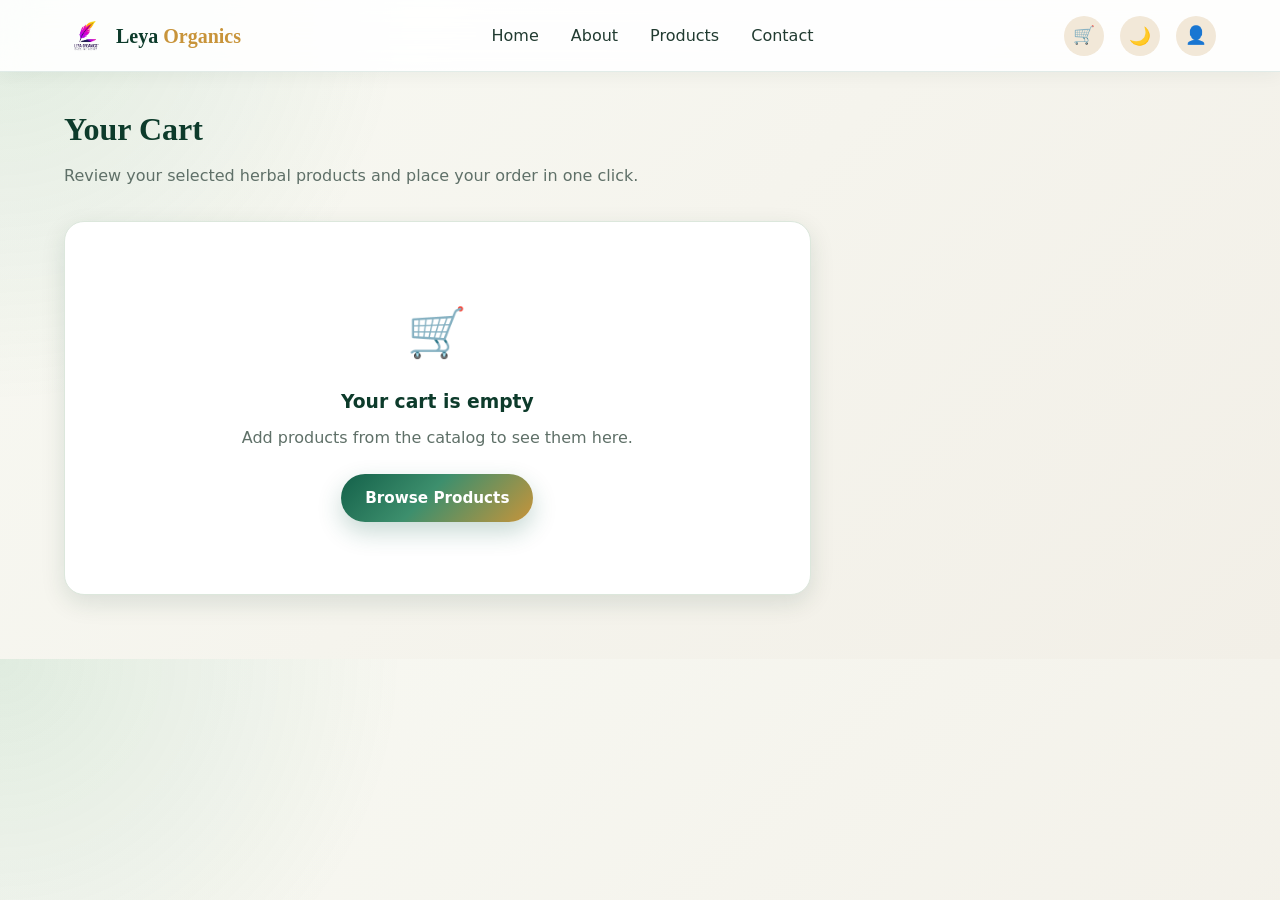
<file: cart.html>
<!doctype html>
<html lang="en">
  <head>
    <meta charset="UTF-8" />
    <meta name="viewport" content="width=device-width, initial-scale=1.0" />
    <meta
      name="description"
      content="Review your selected herbal products and place your order through WhatsApp."
    />
    <title>Cart | Sri Herbal Care</title>
    <link
      rel="icon"
      href="./assets/logo-1-removebg-preview.png"
      type="image/svg+xml"
    />
    <link rel="stylesheet" href="css/style.css" />
    <link rel="stylesheet" href="css/responsive.css" />
  </head>
  <body>
    <div id="loading-screen" class="loading-screen">
      <img
        src="./assets/logo-1-removebg-preview.png"
        alt="Leya Organics"
        class="loading-logo"
      />
      <div class="loading-spinner"></div>
      <p class="loading-text">Leya Organics</p>
    </div>

    <nav class="navbar" role="navigation" aria-label="Main navigation">
      <div class="container">
        <a href="index.html" class="navbar-brand">
          <img
            src="./assets/logo-1-removebg-preview.png"
            alt="Leya Organics Logo"
            class="navbar-logo"
          />
          <span class="navbar-brand-text">Leya <span>Organics</span></span>
        </a>
        <ul class="nav-menu">
          <li><a href="index.html" class="nav-link">Home</a></li>
          <li><a href="about.html" class="nav-link">About</a></li>
          <li><a href="products.html" class="nav-link">Products</a></li>
          <li><a href="contact.html" class="nav-link">Contact</a></li>
        </ul>
        <div class="nav-actions">
          <button
            id="dark-mode-toggle"
            class="nav-icon-btn"
            aria-label="Toggle dark mode"
          >
            🌙
          </button>
          <a href="login.html" class="nav-icon-btn" aria-label="Admin Login"
            >👤</a
          >
          <button class="hamburger" aria-label="Toggle menu">
            <span></span><span></span><span></span>
          </button>
        </div>
      </div>
    </nav>

    <main class="section cart-page">
      <div class="container">
        <div class="cart-page-header">
          <h1>Your Cart</h1>
          <p>
            Review your selected herbal products and place your order in one
            click.
          </p>
        </div>
        <div class="cart-layout">
          <div id="cart-items" class="cart-items-panel"></div>
          <div id="cart-summary"></div>
        </div>
      </div>
    </main>

    <script src="js/app.js"></script>
  </body>
</html>
</file>
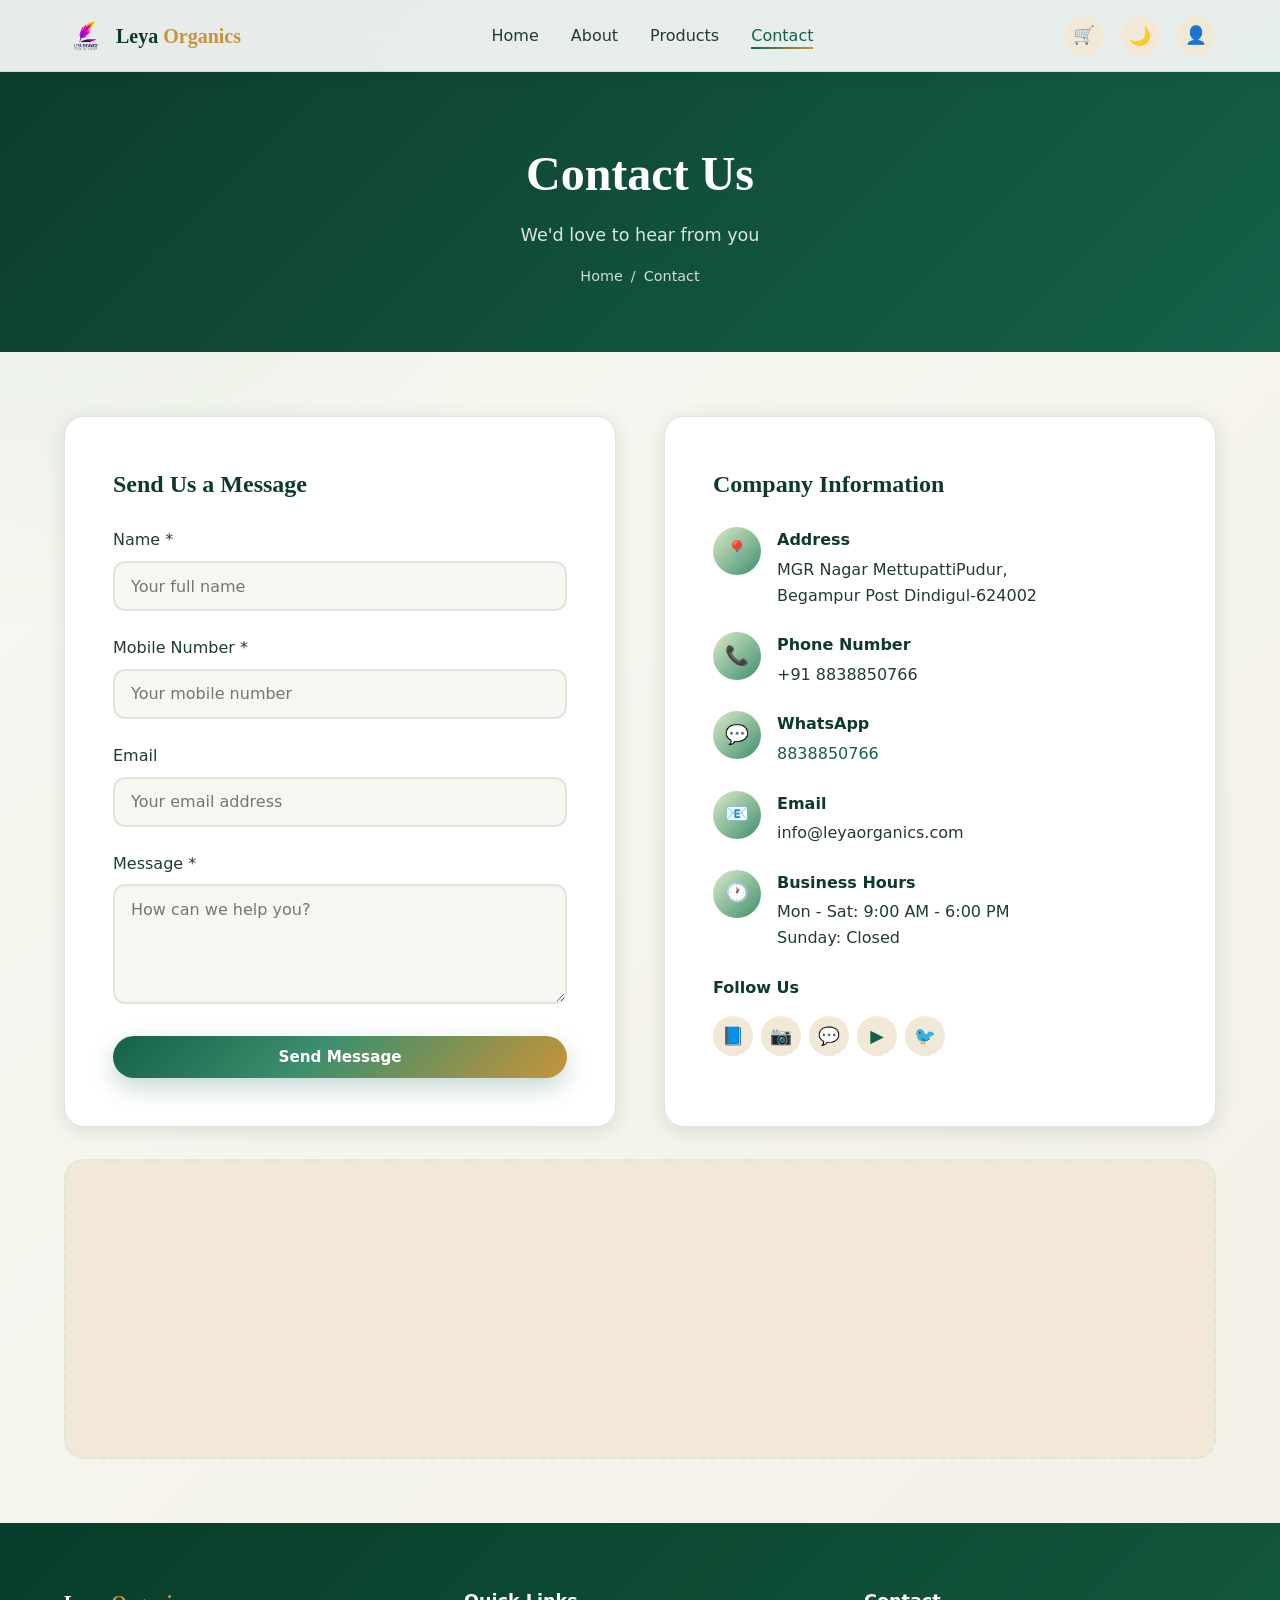
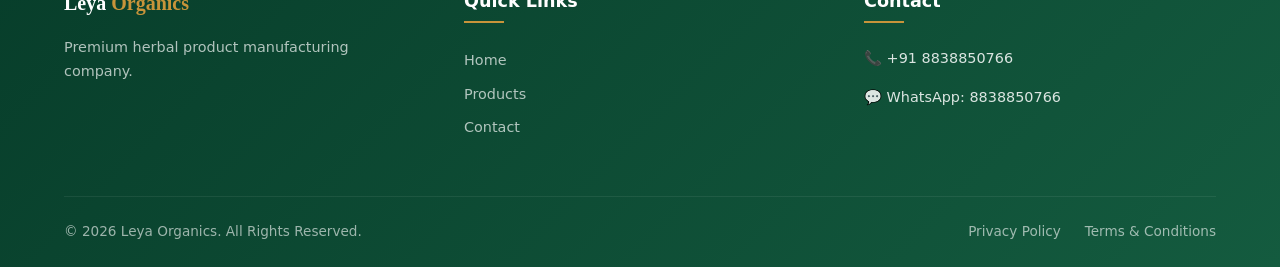
<file: contact.html>
<!doctype html>
<html lang="en">
  <head>
    <meta charset="UTF-8" />
    <meta name="viewport" content="width=device-width, initial-scale=1.0" />
    <meta
      name="description"
      content="Contact Sri Herbal Care - Get in touch for orders, enquiries, and support. WhatsApp: 8838850766"
    />
    <title>Contact Us | Sri Herbal Care</title>
    <link
      rel="icon"
      href="./assets/logo-1-removebg-preview.png"
      type="image/svg+xml"
    />
    <link rel="stylesheet" href="css/style.css" />
    <link rel="stylesheet" href="css/responsive.css" />
  </head>
  <body>
    <div id="loading-screen" class="loading-screen">
      <img
        src="./assets/logo-1-removebg-preview.png"
        alt="Leya Organics"
        class="loading-logo"
      />
      <div class="loading-spinner"></div>
      <p class="loading-text">Leya Organics</p>
    </div>

    <nav class="navbar" role="navigation" aria-label="Main navigation">
      <div class="container">
        <a href="index.html" class="navbar-brand">
          <img
            src="./assets/logo-1-removebg-preview.png"
            alt="Leya Organics Logo"
            class="navbar-logo"
          />
          <span class="navbar-brand-text">Leya <span>Organics</span></span>
        </a>
        <ul class="nav-menu">
          <li><a href="index.html" class="nav-link">Home</a></li>
          <li><a href="about.html" class="nav-link">About</a></li>
          <li><a href="products.html" class="nav-link">Products</a></li>
          <li><a href="contact.html" class="nav-link active">Contact</a></li>
        </ul>
        <div class="nav-actions">
          <button
            id="dark-mode-toggle"
            class="nav-icon-btn"
            aria-label="Toggle dark mode"
          >
            🌙
          </button>
          <a href="login.html" class="nav-icon-btn" aria-label="Admin Login"
            >👤</a
          >
          <button class="hamburger" aria-label="Toggle menu">
            <span></span><span></span><span></span>
          </button>
        </div>
      </div>
    </nav>

    <header class="page-header">
      <div class="container">
        <h1>Contact Us</h1>
        <p>We'd love to hear from you</p>
        <nav class="breadcrumb" aria-label="Breadcrumb">
          <a href="index.html">Home</a> / <span>Contact</span>
        </nav>
      </div>
    </header>

    <section class="section">
      <div class="container">
        <div class="contact-grid">
          <!-- Contact Form -->
          <div class="contact-form-card animate-on-scroll">
            <h2
              style="
                font-family: var(--font-heading);
                color: var(--color-primary-dark);
                margin-bottom: 1.5rem;
              "
            >
              Send Us a Message
            </h2>
            <form id="contact-form">
              <div class="form-group">
                <label for="contact-name">Name *</label>
                <input
                  type="text"
                  id="contact-name"
                  name="name"
                  placeholder="Your full name"
                  required
                />
              </div>
              <div class="form-group">
                <label for="contact-mobile">Mobile Number *</label>
                <input
                  type="tel"
                  id="contact-mobile"
                  name="mobile"
                  placeholder="Your mobile number"
                  required
                />
              </div>
              <div class="form-group">
                <label for="contact-email">Email</label>
                <input
                  type="email"
                  id="contact-email"
                  name="email"
                  placeholder="Your email address"
                />
              </div>
              <div class="form-group">
                <label for="contact-message">Message *</label>
                <textarea
                  id="contact-message"
                  name="message"
                  placeholder="How can we help you?"
                  required
                ></textarea>
              </div>
              <button type="submit" class="btn btn-primary" style="width: 100%">
                Send Message
              </button>
            </form>
          </div>

          <!-- Company Information -->
          <div class="contact-info-card animate-on-scroll">
            <h2
              style="
                font-family: var(--font-heading);
                color: var(--color-primary-dark);
                margin-bottom: 1.5rem;
              "
            >
              Company Information
            </h2>

            <div class="contact-info-item">
              <div class="contact-info-icon">📍</div>
              <div class="contact-info-text">
                <h4>Address</h4>
                <p>
                  MGR Nagar MettupattiPudur,<br />Begampur Post Dindigul-624002
                </p>
              </div>
            </div>

            <div class="contact-info-item">
              <div class="contact-info-icon">📞</div>
              <div class="contact-info-text">
                <h4>Phone Number</h4>
                <p>+91 8838850766</p>
              </div>
            </div>

            <div class="contact-info-item">
              <div class="contact-info-icon">💬</div>
              <div class="contact-info-text">
                <h4>WhatsApp</h4>
                <p>
                  <a
                    href="https://wa.me/918838850766"
                    target="_blank"
                    style="color: var(--color-primary)"
                    >8838850766</a
                  >
                </p>
              </div>
            </div>

            <div class="contact-info-item">
              <div class="contact-info-icon">📧</div>
              <div class="contact-info-text">
                <h4>Email</h4>
                <p>info@leyaorganics.com</p>
              </div>
            </div>

            <div class="contact-info-item">
              <div class="contact-info-icon">🕐</div>
              <div class="contact-info-text">
                <h4>Business Hours</h4>
                <p>Mon - Sat: 9:00 AM - 6:00 PM<br />Sunday: Closed</p>
              </div>
            </div>

            <!-- Social Media -->
            <div style="margin-top: 1.5rem">
              <h4
                style="color: var(--color-primary-dark); margin-bottom: 0.75rem"
              >
                Follow Us
              </h4>
              <div class="footer-social">
                <a
                  href="#"
                  class="social-icon"
                  style="
                    background: var(--color-cream);
                    color: var(--color-primary);
                  "
                  aria-label="Facebook"
                  >📘</a
                >
                <a
                  href="#"
                  class="social-icon"
                  style="
                    background: var(--color-cream);
                    color: var(--color-primary);
                  "
                  aria-label="Instagram"
                  >📷</a
                >
                <a
                  href="https://wa.me/918838850766"
                  class="social-icon"
                  style="
                    background: var(--color-cream);
                    color: var(--color-primary);
                  "
                  aria-label="WhatsApp"
                  target="_blank"
                  >💬</a
                >
                <a
                  href="#"
                  class="social-icon"
                  style="
                    background: var(--color-cream);
                    color: var(--color-primary);
                  "
                  aria-label="YouTube"
                  >▶️</a
                >
                <a
                  href="#"
                  class="social-icon"
                  style="
                    background: var(--color-cream);
                    color: var(--color-primary);
                  "
                  aria-label="Twitter"
                  >🐦</a
                >
              </div>
            </div>
          </div>
        </div>

        <!-- Google Map Placeholder -->
        <div class="map-placeholder animate-on-scroll" style="margin-top: 2rem">
          <iframe
            src="https://maps.google.com/maps?q=Hyderabad%20India&t=&z=13&ie=UTF8&iwloc=&output=embed"
            title="Sri Herbal Care Location"
            loading="lazy"
            allowfullscreen
          >
          </iframe>
        </div>
      </div>
    </section>

    <footer class="footer">
      <div class="container">
        <div class="footer-grid">
          <div class="footer-brand">
            <div class="navbar-brand-text">Leya <span>Organics</span></div>
            <p class="footer-desc">
              Premium herbal product manufacturing company.
            </p>
          </div>
          <div>
            <h4>Quick Links</h4>
            <ul class="footer-links">
              <li><a href="index.html">Home</a></li>
              <li><a href="products.html">Products</a></li>
              <li><a href="contact.html">Contact</a></li>
            </ul>
          </div>
          <div>
            <h4>Contact</h4>
            <ul class="footer-contact">
              <li>📞 +91 8838850766</li>
              <li>💬 WhatsApp: 8838850766</li>
            </ul>
          </div>
        </div>
        <div class="footer-bottom">
          <p>&copy; 2026 Leya Organics. All Rights Reserved.</p>
          <div class="footer-legal">
            <a href="#" data-legal="privacy">Privacy Policy</a>
            <a href="#" data-legal="terms">Terms & Conditions</a>
          </div>
        </div>
      </div>
    </footer>

    <button id="back-to-top" class="back-to-top" aria-label="Back to top">
      ↑
    </button>
    <script src="js/app.js"></script>
  </body>
</html>
</file>
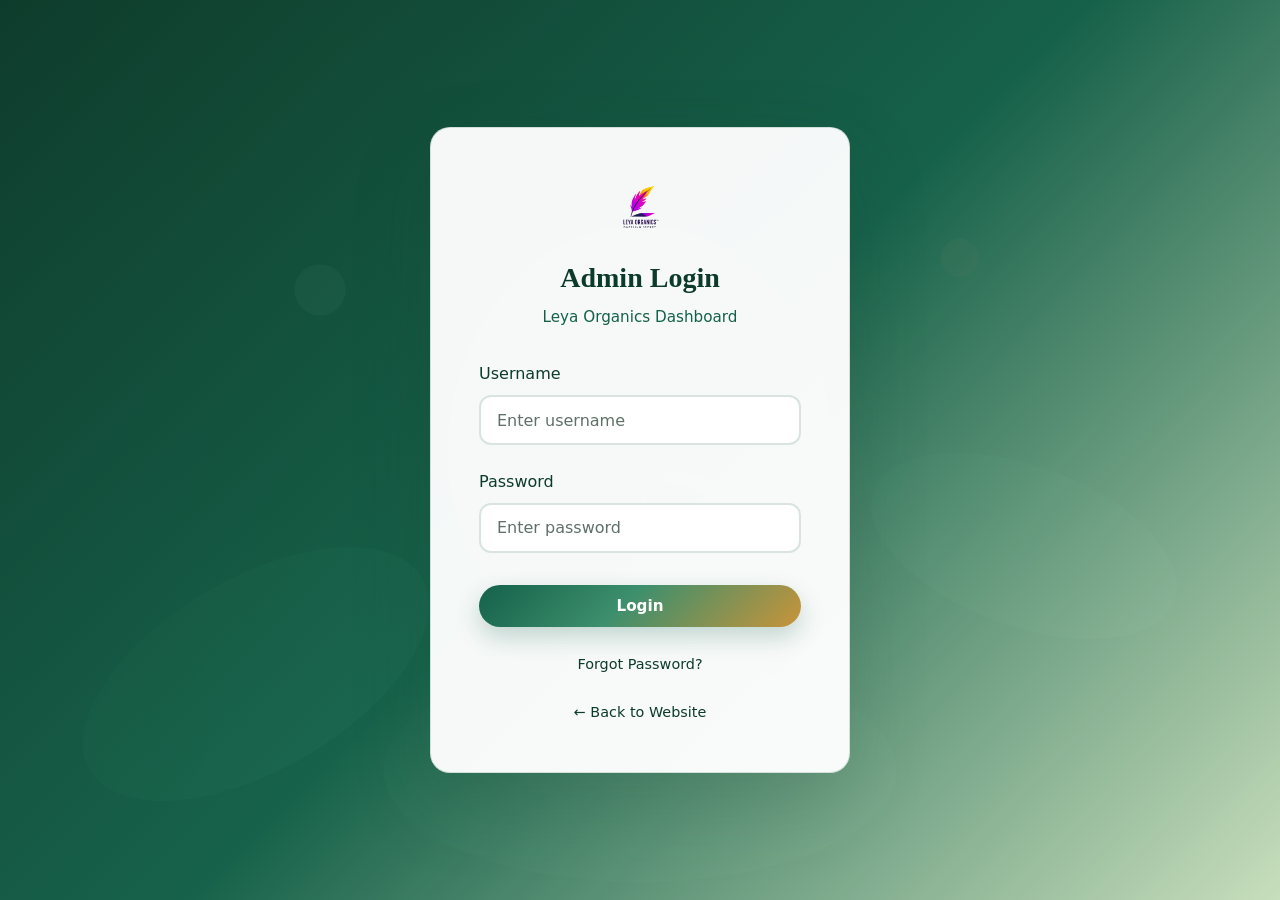
<file: dashboard.html>
<!doctype html>
<html lang="en">
  <head>
    <meta charset="UTF-8" />
    <meta name="viewport" content="width=device-width, initial-scale=1.0" />
    <meta
      name="description"
      content="Leya Organics Admin Dashboard - Manage products, orders, and enquiries"
    />
    <title>Admin Dashboard | Leya Organics</title>
    <link
      rel="icon"
      href="./assets/logo-1-removebg-preview.png"
      type="image/svg+xml"
    />
    <link rel="stylesheet" href="css/style.css" />
    <link rel="stylesheet" href="css/responsive.css" />
  </head>
  <body>
    <div class="dashboard-layout">
      <!-- Sidebar -->
      <aside class="dashboard-sidebar">
        <div class="sidebar-header">
          <img src="./assets/logo-1-removebg-preview.png" alt="Logo" />
          <h3>Leya Organics</h3>
          <p>Admin Panel</p>
        </div>
        <nav class="sidebar-menu">
          <button class="sidebar-link active" data-panel="dashboard">
            <span>📊</span> Dashboard
          </button>
          <button class="sidebar-link" data-panel="products">
            <span>📦</span> Products
          </button>
          <button class="sidebar-link" data-panel="orders">
            <span>🛒</span> Orders
          </button>
          <button class="sidebar-link" data-panel="enquiries">
            <span>📧</span> Enquiries
          </button>
          <button class="sidebar-link logout" id="logout-btn">
            <span>🚪</span> Logout
          </button>
        </nav>
      </aside>

      <!-- Main Content -->
      <main class="dashboard-main">
        <header class="dashboard-header">
          <div style="display: flex; align-items: center; gap: 1rem">
            <button
              id="sidebar-toggle"
              class="sidebar-toggle"
              aria-label="Toggle sidebar"
            >
              ☰
            </button>
            <h2 id="dashboard-title">Dashboard Overview</h2>
          </div>
          <div class="nav-actions">
            <button
              id="dark-mode-toggle"
              class="nav-icon-btn"
              aria-label="Toggle dark mode"
            >
              🌙
            </button>
            <a href="index.html" class="btn btn-secondary btn-sm"
              >View Website</a
            >
          </div>
        </header>

        <div class="dashboard-content">
          <!-- Dashboard Panel -->
          <div id="panel-dashboard" class="dashboard-panel active">
            <div class="dashboard-stats">
              <div class="stat-box">
                <div class="stat-box-icon products">📦</div>
                <div class="stat-box-info">
                  <h3 id="stat-products">0</h3>
                  <p>Total Products</p>
                </div>
              </div>
              <div class="stat-box">
                <div class="stat-box-icon orders">🛒</div>
                <div class="stat-box-info">
                  <h3 id="stat-orders">0</h3>
                  <p>Total Orders</p>
                </div>
              </div>
              <div class="stat-box">
                <div class="stat-box-icon enquiries">📧</div>
                <div class="stat-box-info">
                  <h3 id="stat-enquiries">0</h3>
                  <p>Enquiries</p>
                </div>
              </div>
            </div>

            <div class="data-table-wrapper">
              <div class="data-table-header">
                <h3>Recent Activity</h3>
              </div>
              <div id="recent-activity" style="padding: 1rem 1.5rem">
                <p class="text-center" style="color: var(--text-secondary)">
                  Loading...
                </p>
              </div>
            </div>
          </div>

          <!-- Products Panel -->
          <div id="panel-products" class="dashboard-panel">
            <div class="data-table-wrapper">
              <div class="data-table-header">
                <h3>All Products</h3>
                <button id="add-product-btn" class="btn btn-primary btn-sm">
                  + Add Product
                </button>
              </div>
              <div style="overflow-x: auto">
                <table class="data-table">
                  <thead>
                    <tr>
                      <th>Image</th>
                      <th>Name</th>
                      <th>Category</th>
                      <th>Price</th>
                      <th>Featured</th>
                      <th>Actions</th>
                    </tr>
                  </thead>
                  <tbody id="products-table-body">
                    <tr>
                      <td colspan="6" class="text-center">Loading...</td>
                    </tr>
                  </tbody>
                </table>
              </div>
            </div>

            <!-- Product Form (hidden by default) -->
            <div
              id="product-form-card"
              class="product-form-card"
              style="display: none; margin-top: 1.5rem"
            >
              <h3
                id="form-title"
                style="color: var(--color-primary-dark); margin-bottom: 1.5rem"
              >
                Add New Product
              </h3>
              <form id="product-form">
                <div class="product-form-grid">
                  <div>
                    <div class="form-group">
                      <label for="product-name">Product Name *</label>
                      <input
                        type="text"
                        id="product-name"
                        required
                        placeholder="Enter product name"
                      />
                    </div>
                    <div class="form-group">
                      <label for="product-category">Category *</label>
                      <input
                        type="text"
                        id="product-category"
                        required
                        placeholder="e.g. Capsules, Powders"
                        list="category-suggestions"
                      />
                      <datalist id="category-suggestions">
                        <option value="Capsules"></option>
                        <option value="Powders"></option>
                        <option value="Skincare"></option>
                        <option value="Juices"></option>
                        <option value="Syrups"></option>
                        <option value="Oils"></option>
                        <option value="Teas"></option>
                      </datalist>
                    </div>
                    <div class="form-group">
                      <label for="product-price">Price (₹) *</label>
                      <input
                        type="number"
                        id="product-price"
                        required
                        min="1"
                        step="1"
                        placeholder="Enter price"
                      />
                    </div>
                    <div class="form-group">
                      <label>
                        <input
                          type="checkbox"
                          id="product-featured"
                          style="width: auto; margin-right: 0.5rem"
                        />
                        Show in Featured Products (Home Page)
                      </label>
                    </div>
                  </div>
                  <div>
                    <div class="form-group">
                      <label>Product Image</label>
                      <input
                        type="file"
                        id="product-image-input"
                        accept="image/*"
                        style="display: none"
                      />
                      <div id="image-preview" class="image-preview">
                        <div class="image-preview-placeholder">
                          📷 Click to upload image
                        </div>
                      </div>
                    </div>
                  </div>
                </div>
                <div class="form-group">
                  <label for="product-description">Description</label>
                  <textarea
                    id="product-description"
                    placeholder="Product description"
                  ></textarea>
                </div>
                <div class="form-group">
                  <label for="product-benefits">Benefits</label>
                  <textarea
                    id="product-benefits"
                    placeholder="Product benefits"
                  ></textarea>
                </div>
                <div class="form-group">
                  <label for="product-usage">Usage Instructions</label>
                  <textarea
                    id="product-usage"
                    placeholder="How to use this product"
                  ></textarea>
                </div>
                <div style="display: flex; gap: 1rem; flex-wrap: wrap">
                  <button type="submit" class="btn btn-primary">
                    Save Product
                  </button>
                  <button
                    type="button"
                    id="cancel-form-btn"
                    class="btn btn-secondary"
                  >
                    Cancel
                  </button>
                </div>
              </form>
            </div>
          </div>

          <!-- Orders Panel -->
          <div id="panel-orders" class="dashboard-panel">
            <div class="data-table-wrapper">
              <div class="data-table-header">
                <h3>Customer Orders</h3>
              </div>
              <div style="overflow-x: auto">
                <table class="data-table">
                  <thead>
                    <tr>
                      <th>Order ID</th>
                      <th>Product</th>
                      <th>Price</th>
                      <th>Status</th>
                      <th>Date</th>
                    </tr>
                  </thead>
                  <tbody id="orders-table-body">
                    <tr>
                      <td colspan="5" class="text-center">Loading...</td>
                    </tr>
                  </tbody>
                </table>
              </div>
            </div>
          </div>

          <!-- Enquiries Panel -->
          <div id="panel-enquiries" class="dashboard-panel">
            <div class="data-table-wrapper">
              <div class="data-table-header">
                <h3>Customer Enquiries</h3>
              </div>
              <div style="overflow-x: auto">
                <table class="data-table">
                  <thead>
                    <tr>
                      <th>Name</th>
                      <th>Mobile</th>
                      <th>Email</th>
                      <th>Message</th>
                      <th>Date</th>
                    </tr>
                  </thead>
                  <tbody id="enquiries-table-body">
                    <tr>
                      <td colspan="5" class="text-center">Loading...</td>
                    </tr>
                  </tbody>
                </table>
              </div>
            </div>
          </div>
        </div>
      </main>
    </div>

    <script src="js/app.js"></script>
    <script src="js/dashboard.js"></script>
  </body>
</html>
</file>
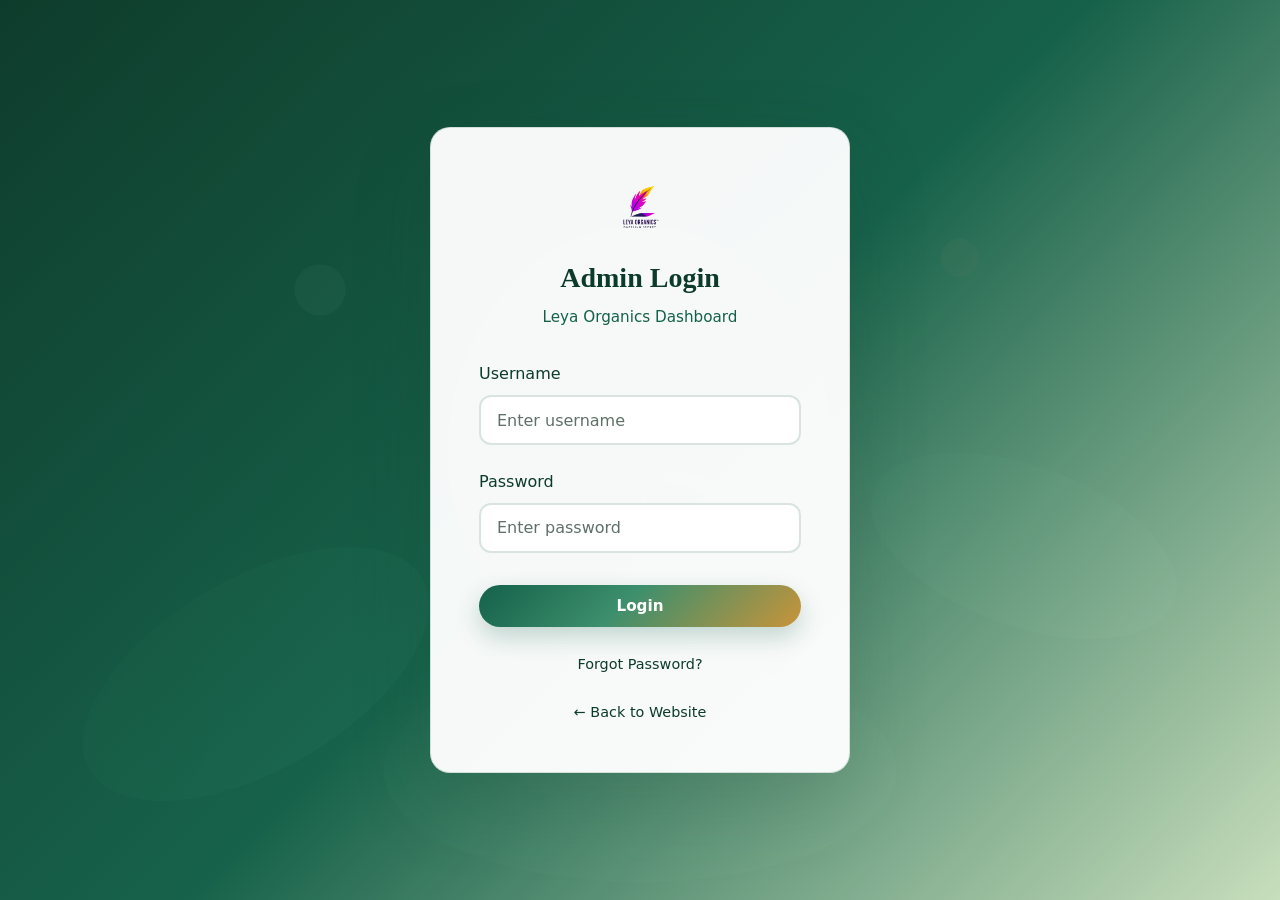
<file: login.html>
<!doctype html>
<html lang="en">
  <head>
    <meta charset="UTF-8" />
    <meta name="viewport" content="width=device-width, initial-scale=1.0" />
    <meta
      name="description"
      content="Admin login for Leya Organics dashboard"
    />
    <title>Admin Login | Leya Organics</title>
    <link
      rel="icon"
      href="./assets/logo-1-removebg-preview.png"
      type="image/svg+xml"
    />
    <link rel="stylesheet" href="css/style.css" />
    <link rel="stylesheet" href="css/responsive.css" />
  </head>
  <body>
    <div class="login-page">
      <div class="login-card">
        <div class="login-header">
          <img
            src="./assets/logo-1-removebg-preview.png"
            alt="Leya Organics Logo"
          />
          <h2>Admin Login</h2>
          <p>Leya Organics Dashboard</p>
        </div>

        <div id="login-error" class="login-error" role="alert"></div>

        <form id="login-form" class="login-form">
          <div class="form-group">
            <label for="username">Username</label>
            <input
              type="text"
              id="username"
              name="username"
              placeholder="Enter username"
              required
              autocomplete="username"
            />
          </div>
          <div class="form-group">
            <label for="password">Password</label>
            <input
              type="password"
              id="password"
              name="password"
              placeholder="Enter password"
              required
              autocomplete="current-password"
            />
          </div>
          <button type="submit" class="btn btn-primary">Login</button>
        </form>

        <div class="forgot-password">
          <a href="#" id="forgot-password">Forgot Password?</a>
        </div>

        <a href="index.html" class="back-home-link">← Back to Website</a>
      </div>
    </div>

    <script src="js/app.js"></script>
    <script src="js/login.js"></script>
  </body>
</html>
</file>
<file: css/style.css>
/* ============================================
   Sri Herbal Care - Main Stylesheet
   Nature-inspired premium herbal theme
   ============================================ */

/* ---------- CSS Variables ---------- */
:root {
  /* Premium herbal palette inspired by the logo */
  --color-primary: #14614a;
  --color-primary-dark: #0d3b2b;
  --color-primary-light: #3d8f6d;
  --color-secondary: #dceac8;
  --color-accent: #c8943a;
  --color-accent-light: #e7c06f;
  --color-white: #ffffff;
  --color-off-white: #f8f6f0;
  --color-cream: #f2e8d8;
  --color-brown: #7a5731;
  --color-brown-light: #a77b44;
  --color-text: #213b31;
  --color-text-muted: #5f7068;
  --color-border: #dce7dc;
  --color-shadow: rgba(13, 59, 43, 0.12);
  --color-shadow-dark: rgba(13, 59, 43, 0.2);
  --color-glass: rgba(255, 255, 255, 0.8);
  --color-glass-border: rgba(255, 255, 255, 0.45);
  --color-overlay: rgba(13, 59, 43, 0.68);
  --color-danger: #c94d3a;
  --color-success: #2e8b57;
  --color-warning: #d98c14;

  /* Typography */
  --font-primary: "Segoe UI", "Poppins", system-ui, -apple-system, sans-serif;
  --font-heading: "Georgia", "Times New Roman", serif;

  /* Spacing */
  --spacing-xs: 0.25rem;
  --spacing-sm: 0.5rem;
  --spacing-md: 1rem;
  --spacing-lg: 1.5rem;
  --spacing-xl: 2rem;
  --spacing-2xl: 3rem;
  --spacing-3xl: 4rem;

  /* Layout */
  --navbar-height: 72px;
  --sidebar-width: 260px;
  --container-max: 1200px;
  --border-radius: 12px;
  --border-radius-lg: 20px;
  --border-radius-full: 50px;

  /* Transitions */
  --transition-fast: 0.2s ease;
  --transition-normal: 0.3s ease;
  --transition-slow: 0.5s ease;

  /* Background */
  --bg-body: var(--color-off-white);
  --bg-card: var(--color-white);
  --bg-navbar: var(--color-glass);
  --text-primary: var(--color-text);
  --text-secondary: var(--color-text-muted);
}

/* Dark mode variables */
[data-theme="dark"] {
  --color-primary: #4fae80;
  --color-primary-dark: #2f6e53;
  --color-primary-light: #7bc9a3;
  --color-secondary: #2d5c45;
  --color-accent: #e0b96d;
  --color-accent-light: #c8943a;
  --color-white: #171d18;
  --color-off-white: #121711;
  --color-cream: #1e261f;
  --color-brown: #e0b96d;
  --color-brown-light: #c8943a;
  --color-text: #edf6eb;
  --color-text-muted: #a4b4a8;
  --color-border: #2f4034;
  --color-shadow: rgba(0, 0, 0, 0.34);
  --color-shadow-dark: rgba(0, 0, 0, 0.48);
  --color-glass: rgba(23, 29, 24, 0.84);
  --color-glass-border: rgba(255, 255, 255, 0.08);
  --color-overlay: rgba(0, 0, 0, 0.72);
  --bg-body: #0f140f;
  --bg-card: #1a211b;
  --bg-navbar: var(--color-glass);
  --text-primary: var(--color-text);
  --text-secondary: var(--color-text-muted);
}

/* ---------- Reset & Base ---------- */
*,
*::before,
*::after {
  margin: 0;
  padding: 0;
  box-sizing: border-box;
}

html {
  scroll-behavior: smooth;
  font-size: 16px;
}

body {
  font-family: var(--font-primary);
  background:
    radial-gradient(
      circle at top left,
      rgba(46, 139, 87, 0.12),
      transparent 28%
    ),
    linear-gradient(135deg, #f8f9f3 0%, #f2efe7 100%);
  color: var(--text-primary);
  line-height: 1.6;
  overflow-x: hidden;
  transition:
    background-color var(--transition-normal),
    color var(--transition-normal);
}

img {
  max-width: 100%;
  height: auto;
  display: block;
}

a {
  text-decoration: none;
  color: inherit;
  transition: color var(--transition-fast);
}

ul,
ol {
  list-style: none;
}

button,
input,
select,
textarea {
  font-family: inherit;
  font-size: inherit;
}

/* ---------- Loading Screen ---------- */
.loading-screen {
  position: fixed;
  inset: 0;
  background: linear-gradient(
    135deg,
    rgba(248, 246, 240, 0.95),
    rgba(242, 239, 231, 0.95)
  );
  display: flex;
  flex-direction: column;
  align-items: center;
  justify-content: center;
  z-index: 10000;
  transition:
    opacity 0.6s ease,
    visibility 0.6s ease;
}

.loading-screen.hidden {
  opacity: 0;
  visibility: hidden;
  pointer-events: none;
}

.loading-logo {
  width: 80px;
  height: 80px;
  margin-bottom: var(--spacing-lg);
  animation: pulse 1.5s ease-in-out infinite;
}

.loading-spinner {
  width: 48px;
  height: 48px;
  border: 4px solid rgba(255, 255, 255, 0.2);
  border-top-color: var(--color-white);
  border-radius: 50%;
  animation: spin 0.8s linear infinite;
}

.loading-text {
  color: var(--color-white);
  margin-top: var(--spacing-lg);
  font-size: 1.1rem;
  letter-spacing: 2px;
}

@keyframes spin {
  to {
    transform: rotate(360deg);
  }
}

@keyframes pulse {
  0%,
  100% {
    transform: scale(1);
    opacity: 1;
  }
  50% {
    transform: scale(1.05);
    opacity: 0.8;
  }
}

/* ---------- Container ---------- */
.container {
  width: 100%;
  max-width: var(--container-max);
  margin: 0 auto;
  padding: 0 var(--spacing-lg);
}

.section {
  padding: var(--spacing-3xl) 0;
}

.section-header {
  text-align: center;
  margin-bottom: var(--spacing-2xl);
}

.section-tag {
  display: inline-block;
  background: linear-gradient(
    135deg,
    rgba(201, 148, 58, 0.16),
    rgba(220, 234, 200, 0.95)
  );
  color: var(--color-primary-dark);
  padding: var(--spacing-xs) var(--spacing-md);
  border-radius: var(--border-radius-full);
  font-size: 0.85rem;
  font-weight: 700;
  text-transform: uppercase;
  letter-spacing: 1px;
  margin-bottom: var(--spacing-sm);
  border: 1px solid rgba(201, 148, 58, 0.25);
  box-shadow: 0 4px 12px rgba(20, 97, 74, 0.08);
}

[data-theme="dark"] .section-tag {
  color: var(--color-accent-light);
}

.section-title {
  font-family: var(--font-heading);
  font-size: clamp(1.75rem, 4vw, 2.5rem);
  color: var(--color-primary-dark);
  margin-bottom: var(--spacing-sm);
  letter-spacing: 0.01em;
}

[data-theme="dark"] .section-title {
  color: var(--color-primary-light);
}

.section-subtitle {
  color: var(--text-secondary);
  font-size: 1.05rem;
  max-width: 650px;
  margin: 0 auto;
  line-height: 1.8;
}

/* ---------- Navbar ---------- */
.navbar {
  position: fixed;
  top: 0;
  left: 0;
  right: 0;
  height: var(--navbar-height);
  background: rgba(255, 255, 255, 0.9);
  backdrop-filter: blur(16px);
  -webkit-backdrop-filter: blur(16px);
  border-bottom: 1px solid rgba(20, 97, 74, 0.12);
  z-index: 1000;
  transition: all var(--transition-normal);
  box-shadow: 0 2px 18px rgba(13, 59, 43, 0.06);
}

.navbar.scrolled {
  box-shadow: 0 8px 24px rgba(13, 59, 43, 0.12);
  background: rgba(255, 255, 255, 0.96);
}

.navbar .container {
  display: flex;
  align-items: center;
  justify-content: space-between;
  height: 100%;
}

.navbar-brand {
  display: flex;
  align-items: center;
  gap: var(--spacing-sm);
}

.navbar-logo {
  width: 44px;
  height: 44px;
}

.navbar-brand-text {
  font-family: var(--font-heading);
  font-size: 1.25rem;
  font-weight: 700;
  color: var(--color-primary-dark);
}

[data-theme="dark"] .navbar-brand-text {
  color: var(--color-primary-light);
}

.navbar-brand-text span {
  color: var(--color-accent);
}

.nav-menu {
  display: flex;
  align-items: center;
  gap: var(--spacing-xl);
}

.nav-link {
  font-weight: 500;
  color: var(--text-primary);
  position: relative;
  padding: var(--spacing-xs) 0;
}

.nav-link::after {
  content: "";
  position: absolute;
  bottom: 0;
  left: 0;
  width: 0;
  height: 2px;
  background: linear-gradient(90deg, var(--color-primary), var(--color-accent));
  transition: width var(--transition-normal);
}

.nav-link:hover::after,
.nav-link.active::after {
  width: 100%;
}

.nav-link:hover,
.nav-link.active {
  color: var(--color-primary);
}

.nav-actions {
  display: flex;
  align-items: center;
  gap: var(--spacing-md);
}

.nav-icon-btn {
  width: 40px;
  height: 40px;
  border: none;
  background: var(--color-cream);
  border-radius: 50%;
  display: flex;
  align-items: center;
  justify-content: center;
  cursor: pointer;
  color: var(--color-primary-dark);
  transition: all var(--transition-fast);
  font-size: 1.1rem;
  position: relative;
}

.cart-nav-btn {
  position: relative;
}

.cart-count-badge {
  position: absolute;
  top: -4px;
  right: -4px;
  min-width: 18px;
  height: 18px;
  padding: 0 0.25rem;
  border-radius: 999px;
  background: var(--color-danger);
  color: var(--color-white);
  font-size: 0.7rem;
  font-weight: 700;
  display: inline-flex;
  align-items: center;
  justify-content: center;
}

.cart-count-badge.hidden {
  display: none;
}

.nav-icon-btn:hover {
  background: var(--color-primary);
  color: var(--color-white);
  transform: scale(1.05);
}

[data-theme="dark"] .nav-icon-btn {
  background: var(--color-cream);
  color: var(--color-primary-light);
}

.hamburger {
  display: none;
  flex-direction: column;
  gap: 5px;
  cursor: pointer;
  padding: var(--spacing-sm);
  background: none;
  border: none;
}

.hamburger span {
  width: 24px;
  height: 2px;
  background: var(--color-primary-dark);
  transition: all var(--transition-normal);
  border-radius: 2px;
}

[data-theme="dark"] .hamburger span {
  background: var(--color-primary-light);
}

.hamburger.active span:nth-child(1) {
  transform: rotate(45deg) translate(5px, 5px);
}

.hamburger.active span:nth-child(2) {
  opacity: 0;
}

.hamburger.active span:nth-child(3) {
  transform: rotate(-45deg) translate(5px, -5px);
}

/* ---------- Buttons ---------- */
.btn {
  display: inline-flex;
  align-items: center;
  justify-content: center;
  gap: var(--spacing-sm);
  padding: 0.75rem 1.5rem;
  border: none;
  border-radius: var(--border-radius-full);
  font-weight: 600;
  cursor: pointer;
  transition: all var(--transition-normal);
  font-size: 0.95rem;
  text-align: center;
}

.btn-primary {
  background: linear-gradient(
    135deg,
    var(--color-primary) 0%,
    var(--color-primary-light) 45%,
    var(--color-accent) 100%
  );
  color: var(--color-white);
  box-shadow: 0 10px 24px rgba(20, 97, 74, 0.24);
}

.btn-primary:hover {
  transform: translateY(-2px);
  box-shadow: 0 12px 30px rgba(20, 97, 74, 0.32);
}

.btn-secondary {
  background: rgba(255, 255, 255, 0.06);
  color: var(--color-primary);
  border: 2px solid rgba(20, 97, 74, 0.18);
}

.btn-secondary:hover {
  background: var(--color-primary);
  color: var(--color-white);
  border-color: var(--color-primary);
}

.btn-accent {
  background: linear-gradient(
    135deg,
    var(--color-accent),
    var(--color-accent-light)
  );
  color: var(--color-white);
  box-shadow: 0 8px 24px rgba(201, 148, 58, 0.25);
}

.btn-accent:hover {
  transform: translateY(-2px);
  box-shadow: 0 10px 28px rgba(201, 148, 58, 0.32);
}

.btn-whatsapp {
  background: linear-gradient(135deg, #25d366, #128c7e);
  color: var(--color-white);
}

.btn-whatsapp:hover {
  transform: translateY(-2px);
  box-shadow: 0 6px 20px rgba(37, 211, 102, 0.4);
}

.btn-sm {
  padding: 0.5rem 1rem;
  font-size: 0.85rem;
}

.btn-danger {
  background: var(--color-danger);
  color: var(--color-white);
}

.btn-danger:hover {
  background: #a93a2c;
}

/* ---------- Hero Section ---------- */
.hero {
  position: relative;
  min-height: 100vh;
  display: flex;
  align-items: center;
  padding-top: var(--navbar-height);
  overflow: hidden;
}

.hero-bg {
  position: absolute;
  inset: 0;
  background: url("../assets/background\ image.png") center/cover no-repeat;
  z-index: -2;
}

.hero-bg::before {
  content: "";
  position: absolute;
  inset: 0;
  background: linear-gradient(
    135deg,
    rgba(8, 45, 33, 0.9) 0%,
    rgba(20, 97, 74, 0.76) 48%,
    rgba(184, 135, 47, 0.3) 100%
  );
  z-index: 1;
}

/* Fallback gradient if image not loaded */
.hero-bg-fallback {
  position: absolute;
  inset: 0;
  background: linear-gradient(
    135deg,
    #0d3b2b 0%,
    #14614a 40%,
    #3d8f6d 70%,
    #e7c06f 100%
  );
  z-index: -3;
}

.hero-content {
  position: relative;
  z-index: 2;
  max-width: 700px;
  color: var(--color-white);
  animation: fadeInUp 1s ease;
}

.hero-badge {
  display: inline-block;
  background: rgba(255, 255, 255, 0.15);
  backdrop-filter: blur(10px);
  border: 1px solid rgba(255, 255, 255, 0.25);
  padding: var(--spacing-sm) var(--spacing-lg);
  border-radius: var(--border-radius-full);
  font-size: 0.9rem;
  margin-bottom: var(--spacing-lg);
  font-weight: 600;
}

.hero-title {
  font-family: var(--font-heading);
  font-size: clamp(2.5rem, 6vw, 4rem);
  line-height: 1.15;
  margin-bottom: var(--spacing-lg);
  text-shadow: 0 4px 20px rgba(0, 0, 0, 0.2);
}

.hero-title span {
  color: var(--color-accent-light);
}

.hero-description {
  font-size: 1.15rem;
  opacity: 0.95;
  margin-bottom: var(--spacing-xl);
  line-height: 1.8;
  max-width: 620px;
}

.hero-buttons {
  display: flex;
  flex-wrap: wrap;
  gap: var(--spacing-md);
}

.hero-scroll {
  position: absolute;
  bottom: 2rem;
  left: 50%;
  transform: translateX(-50%);
  color: var(--color-accent-light);
  animation: bounce 2s infinite;
  font-size: 1.5rem;
  opacity: 0.9;
}

@keyframes fadeInUp {
  from {
    opacity: 0;
    transform: translateY(30px);
  }
  to {
    opacity: 1;
    transform: translateY(0);
  }
}

@keyframes bounce {
  0%,
  100% {
    transform: translateX(-50%) translateY(0);
  }
  50% {
    transform: translateX(-50%) translateY(10px);
  }
}

/* ---------- Features / Why Choose Us ---------- */
.features-grid {
  display: grid;
  grid-template-columns: repeat(auto-fit, minmax(220px, 1fr));
  gap: var(--spacing-lg);
}

.feature-card {
  background: linear-gradient(
    145deg,
    var(--bg-card) 0%,
    rgba(220, 234, 200, 0.28) 100%
  );
  border-radius: var(--border-radius-lg);
  padding: var(--spacing-xl);
  text-align: center;
  box-shadow: 0 10px 28px var(--color-shadow);
  border: 1px solid rgba(20, 97, 74, 0.1);
  transition: all var(--transition-normal);
}

.feature-card:hover {
  transform: translateY(-8px);
  box-shadow: 0 18px 36px rgba(13, 59, 43, 0.16);
}

.feature-icon {
  width: 64px;
  height: 64px;
  margin: 0 auto var(--spacing-md);
  background: linear-gradient(
    135deg,
    var(--color-secondary),
    var(--color-primary-light)
  );
  border-radius: 50%;
  display: flex;
  align-items: center;
  justify-content: center;
  font-size: 1.75rem;
}

.feature-card h3 {
  font-size: 1.1rem;
  color: var(--color-primary-dark);
  margin-bottom: var(--spacing-sm);
}

[data-theme="dark"] .feature-card h3 {
  color: var(--color-primary-light);
}

.feature-card p {
  color: var(--text-secondary);
  font-size: 0.9rem;
}

/* ---------- Product Cards ---------- */
.products-grid {
  display: grid;
  grid-template-columns: repeat(auto-fill, minmax(280px, 1fr));
  gap: var(--spacing-xl);
}

.product-card {
  background: linear-gradient(
    145deg,
    var(--bg-card) 0%,
    rgba(220, 234, 200, 0.2) 100%
  );
  border-radius: var(--border-radius-lg);
  overflow: hidden;
  box-shadow: 0 10px 28px var(--color-shadow);
  border: 1px solid rgba(20, 97, 74, 0.1);
  transition: all var(--transition-normal);
  display: flex;
  flex-direction: column;
}

.product-card:hover {
  transform: translateY(-8px);
  box-shadow: 0 16px 38px rgba(13, 59, 43, 0.16);
}

.product-image {
  position: relative;
  width: 100%;
  aspect-ratio: 4 / 3;
  overflow: hidden;
  background: linear-gradient(135deg, #efe7d5 0%, #d9f0c1 55%, #c89b3c 100%);
}

.product-image img {
  width: 100%;
  height: 100%;
  object-fit: cover;
  object-position: center;
  display: block;
  transition: transform var(--transition-slow);
  background-color: #fff;
}

.product-card:hover .product-image img {
  transform: scale(1.08);
}

.product-badge {
  position: absolute;
  top: var(--spacing-md);
  left: var(--spacing-md);
  background: var(--color-accent);
  color: var(--color-white);
  padding: var(--spacing-xs) var(--spacing-sm);
  border-radius: var(--border-radius-full);
  font-size: 0.75rem;
  font-weight: 600;
}

.product-body {
  padding: var(--spacing-lg);
  flex: 1;
  display: flex;
  flex-direction: column;
}

.product-category {
  font-size: 0.8rem;
  color: var(--color-primary);
  text-transform: uppercase;
  letter-spacing: 1px;
  margin-bottom: var(--spacing-xs);
}

.product-name {
  font-family: var(--font-heading);
  font-size: 1.2rem;
  color: var(--color-primary-dark);
  margin-bottom: var(--spacing-sm);
}

[data-theme="dark"] .product-name {
  color: var(--color-primary-light);
}

.product-desc {
  color: var(--text-secondary);
  font-size: 0.9rem;
  margin-bottom: var(--spacing-md);
  flex: 1;
  display: -webkit-box;
  /* -webkit-line-clamp: 3; */
  -webkit-box-orient: vertical;
  overflow: hidden;
}

.product-price {
  font-size: 1.35rem;
  font-weight: 700;
  color: var(--color-accent);
  margin-bottom: var(--spacing-md);
}

.product-actions {
  display: flex;
  flex-wrap: wrap;
  gap: var(--spacing-sm);
  align-items: center;
}

.product-cart-action {
  display: inline-flex;
  align-items: center;
}

.cart-icon-btn {
  display: inline-flex;
  align-items: center;
  justify-content: center;
  width: 2.6rem;
  height: 2.6rem;
  border: none;
  border-radius: 50%;
  background: linear-gradient(
    135deg,
    var(--color-primary),
    var(--color-primary-light)
  );
  color: var(--color-white);
  box-shadow: 0 4px 15px rgba(45, 106, 79, 0.25);
  cursor: pointer;
  transition:
    transform var(--transition-normal),
    box-shadow var(--transition-normal);
}

.cart-icon-btn:hover {
  transform: translateY(-2px);
  box-shadow: 0 6px 18px rgba(45, 106, 79, 0.35);
}

.cart-quantity-control {
  display: inline-flex;
  align-items: center;
  gap: 0.35rem;
  padding: 0.25rem;
  border: 1px solid var(--color-border);
  border-radius: 999px;
  background: var(--bg-card);
}

.cart-qty-btn {
  display: inline-flex;
  align-items: center;
  justify-content: center;
  width: 1.7rem;
  height: 1.7rem;
  border: none;
  border-radius: 50%;
  background: var(--color-primary);
  color: var(--color-white);
  cursor: pointer;
  font-size: 1rem;
}

.cart-qty-value {
  min-width: 1.25rem;
  text-align: center;
  font-weight: 700;
  color: var(--color-primary);
}

.cart-page {
  padding-top: calc(var(--navbar-height) + var(--spacing-xl));
}

.cart-page-header {
  margin-bottom: var(--spacing-xl);
}

.cart-page-header h1 {
  font-family: var(--font-heading);
  color: var(--color-primary-dark);
  margin-bottom: var(--spacing-sm);
}

.cart-page-header p {
  color: var(--text-secondary);
}

.cart-layout {
  display: grid;
  grid-template-columns: 2fr 1fr;
  gap: var(--spacing-xl);
  align-items: start;
}

.cart-items-panel,
.cart-summary-card {
  background: var(--bg-card);
  border: 1px solid var(--color-border);
  border-radius: var(--border-radius-lg);
  box-shadow: 0 8px 24px var(--color-shadow);
}

.cart-items-panel {
  padding: var(--spacing-lg);
}

.cart-item-card {
  display: flex;
  gap: var(--spacing-md);
  padding: var(--spacing-md) 0;
  border-bottom: 1px solid var(--color-border);
}

.cart-item-card:last-child {
  border-bottom: none;
  padding-bottom: 0;
}

.cart-item-image {
  width: 92px;
  height: 92px;
  object-fit: cover;
  border-radius: var(--border-radius);
  background: var(--color-cream);
}

.cart-item-content {
  flex: 1;
  display: flex;
  flex-direction: column;
  gap: var(--spacing-sm);
}

.cart-item-top {
  display: flex;
  justify-content: space-between;
  align-items: start;
  gap: var(--spacing-md);
}

.cart-item-name {
  font-size: 1rem;
  color: var(--color-primary-dark);
  margin-bottom: 0.2rem;
}

.cart-item-price {
  color: var(--text-secondary);
  font-size: 0.9rem;
}

.cart-item-total {
  font-weight: 700;
  color: var(--color-accent);
}

.cart-item-actions {
  display: flex;
  align-items: center;
  justify-content: space-between;
  gap: var(--spacing-sm);
}

.cart-page-qty-control {
  display: inline-flex;
  align-items: center;
  gap: 0.35rem;
  padding: 0.25rem;
  border: 1px solid var(--color-border);
  border-radius: 999px;
  background: var(--bg-card);
}

.cart-page-qty-btn {
  display: inline-flex;
  align-items: center;
  justify-content: center;
  width: 1.7rem;
  height: 1.7rem;
  border: none;
  border-radius: 50%;
  background: var(--color-primary);
  color: var(--color-white);
  cursor: pointer;
  font-size: 1rem;
}

.cart-page-qty-value {
  min-width: 1.25rem;
  text-align: center;
  font-weight: 700;
  color: var(--color-primary);
}

.cart-summary-card {
  padding: var(--spacing-lg);
  position: sticky;
  top: calc(var(--navbar-height) + var(--spacing-lg));
}

.cart-summary-card h3 {
  margin-bottom: var(--spacing-lg);
  color: var(--color-primary-dark);
}

.cart-summary-row {
  display: flex;
  justify-content: space-between;
  padding: 0.6rem 0;
  color: var(--text-secondary);
  border-bottom: 1px dashed var(--color-border);
}

.cart-summary-row.highlight {
  font-weight: 700;
  color: var(--color-primary-dark);
  border-bottom: none;
}

.cart-summary-actions {
  display: grid;
  gap: var(--spacing-sm);
  margin-top: var(--spacing-lg);
}

.btn-full {
  width: 100%;
}

.cart-note {
  font-size: 0.9rem;
  color: var(--text-secondary);
  margin-top: var(--spacing-md);
}

.empty-cart-state {
  text-align: center;
  padding: var(--spacing-2xl) var(--spacing-lg);
}

.empty-cart-icon {
  font-size: 3rem;
  margin-bottom: var(--spacing-md);
}

.empty-cart-state h3 {
  color: var(--color-primary-dark);
  margin-bottom: var(--spacing-sm);
}

.empty-cart-state p {
  color: var(--text-secondary);
  margin-bottom: var(--spacing-lg);
}

@media (max-width: 900px) {
  .cart-layout {
    grid-template-columns: 1fr;
  }

  .cart-summary-card {
    position: static;
  }
}

/* ---------- Testimonials Slider ---------- */
.testimonials-section {
  background: linear-gradient(
    135deg,
    var(--color-primary-dark),
    var(--color-primary)
  );
  color: var(--color-white);
  position: relative;
  overflow: hidden;
}

.testimonials-section .section-title {
  color: var(--color-white);
}

.testimonials-section .section-subtitle {
  color: rgba(255, 255, 255, 0.8);
}

.testimonials-slider {
  position: relative;
  max-width: 800px;
  margin: 0 auto;
  overflow: hidden;
}

.testimonial-track {
  display: flex;
  transition: transform 0.5s ease;
}

.testimonial-slide {
  min-width: 100%;
  padding: var(--spacing-xl);
  text-align: center;
}

.testimonial-text {
  font-size: 1.15rem;
  font-style: italic;
  line-height: 1.8;
  margin-bottom: var(--spacing-lg);
  opacity: 0.95;
}

.testimonial-author {
  font-weight: 600;
  font-size: 1rem;
}

.testimonial-role {
  font-size: 0.85rem;
  opacity: 0.7;
}

.testimonial-stars {
  color: #ffd700;
  margin-bottom: var(--spacing-md);
  font-size: 1.2rem;
}

.slider-dots {
  display: flex;
  justify-content: center;
  gap: var(--spacing-sm);
  margin-top: var(--spacing-lg);
}

.slider-dot {
  width: 10px;
  height: 10px;
  border-radius: 50%;
  background: rgba(255, 255, 255, 0.3);
  border: none;
  cursor: pointer;
  transition: all var(--transition-fast);
}

.slider-dot.active {
  background: var(--color-white);
  transform: scale(1.2);
}

/* ---------- FAQ Section ---------- */
.faq-list {
  max-width: 800px;
  margin: 0 auto;
}

.faq-item {
  background: var(--bg-card);
  border-radius: var(--border-radius);
  margin-bottom: var(--spacing-md);
  border: 1px solid var(--color-border);
  overflow: hidden;
  transition: box-shadow var(--transition-normal);
}

.faq-item:hover {
  box-shadow: 0 4px 15px var(--color-shadow);
}

.faq-question {
  width: 100%;
  padding: var(--spacing-lg);
  background: none;
  border: none;
  text-align: left;
  font-weight: 600;
  font-size: 1rem;
  color: var(--text-primary);
  cursor: pointer;
  display: flex;
  justify-content: space-between;
  align-items: center;
  gap: var(--spacing-md);
}

.faq-question .faq-icon {
  font-size: 1.25rem;
  color: var(--color-primary);
  transition: transform var(--transition-normal);
  flex-shrink: 0;
}

.faq-item.active .faq-icon {
  transform: rotate(45deg);
}

.faq-answer {
  max-height: 0;
  overflow: hidden;
  transition:
    max-height var(--transition-normal),
    padding var(--transition-normal);
}

.faq-item.active .faq-answer {
  max-height: 300px;
}

.faq-answer p {
  padding: 0 var(--spacing-lg) var(--spacing-lg);
  color: var(--text-secondary);
  line-height: 1.7;
}

/* ---------- Newsletter ---------- */
.newsletter-box {
  background: linear-gradient(135deg, #f3ebdc 0%, #dceac8 55%, #caa04f 100%);
  border-radius: var(--border-radius-lg);
  padding: var(--spacing-2xl);
  text-align: center;
  max-width: 700px;
  margin: 0 auto;
  box-shadow: 0 12px 30px rgba(20, 97, 74, 0.12);
}

[data-theme="dark"] .newsletter-box {
  background: linear-gradient(
    135deg,
    var(--color-cream),
    var(--color-primary-dark)
  );
}

.newsletter-form {
  display: flex;
  gap: var(--spacing-sm);
  margin-top: var(--spacing-lg);
  flex-wrap: wrap;
  justify-content: center;
}

.newsletter-form input {
  flex: 1;
  min-width: 220px;
  padding: 0.85rem 1.25rem;
  border: 2px solid var(--color-border);
  border-radius: var(--border-radius-full);
  background: var(--bg-card);
  color: var(--text-primary);
  outline: none;
  transition: border-color var(--transition-fast);
}

.newsletter-form input:focus {
  border-color: var(--color-primary);
}

/* ---------- Footer ---------- */
.footer {
  background: linear-gradient(135deg, #073d2a 0%, #145b3f 100%);
  color: rgba(255, 255, 255, 0.85);
  padding: var(--spacing-3xl) 0 var(--spacing-lg);
}

.footer-grid {
  display: grid;
  grid-template-columns: repeat(auto-fit, minmax(220px, 1fr));
  gap: var(--spacing-2xl);
  margin-bottom: var(--spacing-2xl);
}

.footer-brand .navbar-brand-text {
  color: var(--color-white);
  margin-bottom: var(--spacing-md);
}

.footer-desc {
  font-size: 0.9rem;
  line-height: 1.7;
  opacity: 0.8;
}

.footer h4 {
  color: var(--color-white);
  font-size: 1.1rem;
  margin-bottom: var(--spacing-lg);
  position: relative;
  padding-bottom: var(--spacing-sm);
}

.footer h4::after {
  content: "";
  position: absolute;
  bottom: 0;
  left: 0;
  width: 40px;
  height: 2px;
  background: var(--color-accent);
}

.footer-links li {
  margin-bottom: var(--spacing-sm);
}

.footer-links a {
  opacity: 0.8;
  transition: all var(--transition-fast);
  font-size: 0.9rem;
}

.footer-links a:hover {
  opacity: 1;
  color: var(--color-secondary);
  padding-left: 5px;
}

.footer-contact li {
  display: flex;
  align-items: flex-start;
  gap: var(--spacing-sm);
  margin-bottom: var(--spacing-md);
  font-size: 0.9rem;
}

.footer-social {
  display: flex;
  gap: var(--spacing-sm);
  margin-top: var(--spacing-md);
}

.social-icon {
  width: 40px;
  height: 40px;
  border-radius: 50%;
  background: rgba(255, 255, 255, 0.1);
  display: flex;
  align-items: center;
  justify-content: center;
  transition: all var(--transition-fast);
  font-size: 1.1rem;
}

.social-icon:hover {
  background: var(--color-accent);
  transform: translateY(-3px);
}

.footer-bottom {
  border-top: 1px solid rgba(255, 255, 255, 0.1);
  padding-top: var(--spacing-lg);
  display: flex;
  flex-wrap: wrap;
  justify-content: space-between;
  align-items: center;
  gap: var(--spacing-md);
  font-size: 0.85rem;
  opacity: 0.7;
}

.footer-legal {
  display: flex;
  gap: var(--spacing-lg);
}

.footer-legal a:hover {
  color: var(--color-secondary);
}

/* ---------- Back to Top ---------- */
.back-to-top {
  position: fixed;
  bottom: 2rem;
  right: 2rem;
  width: 48px;
  height: 48px;
  background: linear-gradient(
    135deg,
    var(--color-primary),
    var(--color-primary-light)
  );
  color: var(--color-white);
  border: none;
  border-radius: 50%;
  cursor: pointer;
  display: flex;
  align-items: center;
  justify-content: center;
  font-size: 1.2rem;
  box-shadow: 0 4px 15px var(--color-shadow);
  opacity: 0;
  visibility: hidden;
  transform: translateY(20px);
  transition: all var(--transition-normal);
  z-index: 999;
}

.back-to-top.visible {
  opacity: 1;
  visibility: visible;
  transform: translateY(0);
}

.back-to-top:hover {
  transform: translateY(-4px);
  box-shadow: 0 8px 25px var(--color-shadow);
}

/* ---------- Scroll Animations ---------- */
.animate-on-scroll {
  opacity: 0;
  transform: translateY(30px);
  transition:
    opacity 0.6s ease,
    transform 0.6s ease;
}

.animate-on-scroll.animated {
  opacity: 1;
  transform: translateY(0);
}

/* ---------- Page Header (inner pages) ---------- */
.page-header {
  background: linear-gradient(
    135deg,
    var(--color-primary-dark),
    var(--color-primary)
  );
  color: var(--color-white);
  padding: calc(var(--navbar-height) + var(--spacing-3xl)) 0 var(--spacing-3xl);
  text-align: center;
}

.page-header h1 {
  font-family: var(--font-heading);
  font-size: clamp(2rem, 5vw, 3rem);
  margin-bottom: var(--spacing-sm);
}

.page-header p {
  opacity: 0.85;
  font-size: 1.1rem;
}

.breadcrumb {
  display: flex;
  justify-content: center;
  gap: var(--spacing-sm);
  margin-top: var(--spacing-md);
  font-size: 0.9rem;
  opacity: 0.8;
}

.breadcrumb a:hover {
  color: var(--color-secondary);
}

/* ---------- About Page ---------- */
.about-intro {
  display: grid;
  grid-template-columns: 1fr 1fr;
  gap: var(--spacing-2xl);
  align-items: center;
}

.about-image {
  border-radius: var(--border-radius-lg);
  overflow: hidden;
  box-shadow: 0 8px 30px var(--color-shadow);
}

.about-image img {
  width: 100%;
  height: 400px;
  object-fit: cover;
}

.mission-vision-grid {
  display: grid;
  grid-template-columns: repeat(auto-fit, minmax(300px, 1fr));
  gap: var(--spacing-xl);
}

.mv-card {
  background: var(--bg-card);
  border-radius: var(--border-radius-lg);
  padding: var(--spacing-2xl);
  border: 1px solid var(--color-border);
  box-shadow: 0 4px 20px var(--color-shadow);
  position: relative;
  overflow: hidden;
}

.mv-card::before {
  content: "";
  position: absolute;
  top: 0;
  left: 0;
  width: 4px;
  height: 100%;
  background: linear-gradient(
    180deg,
    var(--color-primary),
    var(--color-accent)
  );
}

.mv-card h3 {
  font-family: var(--font-heading);
  color: var(--color-primary-dark);
  margin-bottom: var(--spacing-md);
  font-size: 1.3rem;
}

[data-theme="dark"] .mv-card h3 {
  color: var(--color-primary-light);
}

.process-steps {
  display: grid;
  grid-template-columns: repeat(auto-fit, minmax(200px, 1fr));
  gap: var(--spacing-lg);
  counter-reset: step;
}

.process-step {
  text-align: center;
  padding: var(--spacing-xl);
  background: var(--bg-card);
  border-radius: var(--border-radius-lg);
  border: 1px solid var(--color-border);
  position: relative;
}

.process-step::before {
  counter-increment: step;
  content: counter(step);
  display: flex;
  align-items: center;
  justify-content: center;
  width: 48px;
  height: 48px;
  background: linear-gradient(
    135deg,
    var(--color-primary),
    var(--color-primary-light)
  );
  color: var(--color-white);
  border-radius: 50%;
  font-weight: 700;
  font-size: 1.2rem;
  margin: 0 auto var(--spacing-md);
}

.process-step h4 {
  color: var(--color-primary-dark);
  margin-bottom: var(--spacing-sm);
}

[data-theme="dark"] .process-step h4 {
  color: var(--color-primary-light);
}

.certificates-grid {
  display: grid;
  grid-template-columns: repeat(auto-fit, minmax(180px, 1fr));
  gap: var(--spacing-lg);
}

.certificate-card {
  background: var(--bg-card);
  border-radius: var(--border-radius);
  padding: var(--spacing-xl);
  text-align: center;
  border: 1px solid var(--color-border);
  transition: transform var(--transition-normal);
}

.certificate-card:hover {
  transform: scale(1.05);
}

.certificate-icon {
  font-size: 3rem;
  margin-bottom: var(--spacing-md);
}

.team-grid {
  display: grid;
  grid-template-columns: repeat(auto-fit, minmax(240px, 1fr));
  gap: var(--spacing-xl);
}

.team-card {
  background: var(--bg-card);
  border-radius: var(--border-radius-lg);
  overflow: hidden;
  text-align: center;
  box-shadow: 0 4px 20px var(--color-shadow);
  transition: transform var(--transition-normal);
}

.team-card:hover {
  transform: translateY(-8px);
}

.team-avatar {
  height: 200px;
  background: linear-gradient(
    135deg,
    var(--color-secondary),
    var(--color-primary-light)
  );
  display: flex;
  align-items: center;
  justify-content: center;
  font-size: 4rem;
}

.team-info {
  padding: var(--spacing-lg);
}

.team-info h4 {
  color: var(--color-primary-dark);
  margin-bottom: var(--spacing-xs);
}

[data-theme="dark"] .team-info h4 {
  color: var(--color-primary-light);
}

.team-info p {
  color: var(--text-secondary);
  font-size: 0.9rem;
}

.factory-gallery {
  display: grid;
  grid-template-columns: repeat(auto-fit, minmax(280px, 1fr));
  gap: var(--spacing-md);
}

.factory-img {
  border-radius: var(--border-radius);
  overflow: hidden;
  height: 220px;
}

.factory-img img {
  width: 100%;
  height: 100%;
  object-fit: cover;
  transition: transform var(--transition-slow);
}

.factory-img:hover img {
  transform: scale(1.1);
}

.satisfaction-stats {
  display: grid;
  grid-template-columns: repeat(auto-fit, minmax(180px, 1fr));
  gap: var(--spacing-lg);
  text-align: center;
}

.stat-card {
  background: linear-gradient(
    135deg,
    var(--color-primary),
    var(--color-primary-light)
  );
  color: var(--color-white);
  padding: var(--spacing-xl);
  border-radius: var(--border-radius-lg);
}

.stat-number {
  font-size: 2.5rem;
  font-weight: 700;
  margin-bottom: var(--spacing-xs);
}

.stat-label {
  font-size: 0.9rem;
  opacity: 0.9;
}

/* ---------- Products Page Filters ---------- */
.products-toolbar {
  display: flex;
  flex-wrap: wrap;
  gap: var(--spacing-md);
  margin-bottom: var(--spacing-2xl);
  padding: var(--spacing-lg);
  background: var(--bg-card);
  border-radius: var(--border-radius-lg);
  border: 1px solid var(--color-border);
  align-items: center;
}

.search-box {
  flex: 1;
  min-width: 200px;
  position: relative;
}

.search-box input {
  width: 100%;
  padding: 0.75rem 1rem 0.75rem 2.5rem;
  border: 2px solid var(--color-border);
  border-radius: var(--border-radius-full);
  background: var(--bg-body);
  color: var(--text-primary);
  outline: none;
  transition: border-color var(--transition-fast);
}

.search-box input:focus {
  border-color: var(--color-primary);
}

.search-box::before {
  content: "🔍";
  position: absolute;
  left: 1rem;
  top: 50%;
  transform: translateY(-50%);
  font-size: 0.9rem;
}

.filter-select {
  padding: 0.75rem 1.25rem;
  border: 2px solid var(--color-border);
  border-radius: var(--border-radius-full);
  background: var(--bg-body);
  color: var(--text-primary);
  cursor: pointer;
  outline: none;
  min-width: 160px;
}

.filter-select:focus {
  border-color: var(--color-primary);
}

.no-results {
  text-align: center;
  padding: var(--spacing-3xl);
  color: var(--text-secondary);
}

.no-results-icon {
  font-size: 4rem;
  margin-bottom: var(--spacing-md);
}

/* ---------- Product Detail Modal ---------- */
.modal-overlay {
  position: fixed;
  inset: 0;
  background: rgba(0, 0, 0, 0.6);
  backdrop-filter: blur(4px);
  z-index: 2000;
  display: flex;
  align-items: center;
  justify-content: center;
  padding: var(--spacing-lg);
  opacity: 0;
  visibility: hidden;
  transition: all var(--transition-normal);
}

.modal-overlay.active {
  opacity: 1;
  visibility: visible;
}

.modal {
  background: var(--bg-card);
  border-radius: var(--border-radius-lg);
  max-width: 700px;
  width: 100%;
  max-height: 90vh;
  overflow-y: auto;
  transform: scale(0.9);
  transition: transform var(--transition-normal);
}

.modal-overlay.active .modal {
  transform: scale(1);
}

.modal-header {
  display: flex;
  justify-content: space-between;
  align-items: center;
  padding: var(--spacing-lg) var(--spacing-xl);
  border-bottom: 1px solid var(--color-border);
}

.modal-close {
  background: none;
  border: none;
  font-size: 1.5rem;
  cursor: pointer;
  color: var(--text-secondary);
  width: 36px;
  height: 36px;
  border-radius: 50%;
  display: flex;
  align-items: center;
  justify-content: center;
  transition: all var(--transition-fast);
}

.modal-close:hover {
  background: var(--color-cream);
  color: var(--color-danger);
}

.modal-body {
  padding: var(--spacing-xl);
}

.modal-product-img {
  width: 100%;
  height: 250px;
  object-fit: cover;
  border-radius: var(--border-radius);
  margin-bottom: var(--spacing-lg);
}

.modal-detail-group {
  margin-bottom: var(--spacing-md);
}

.modal-detail-group h4 {
  color: var(--color-primary);
  font-size: 0.9rem;
  margin-bottom: var(--spacing-xs);
}

/* ---------- Contact Page ---------- */
.contact-grid {
  display: grid;
  grid-template-columns: 1fr 1fr;
  gap: var(--spacing-2xl);
}

.contact-form-card,
.contact-info-card {
  background: var(--bg-card);
  border-radius: var(--border-radius-lg);
  padding: var(--spacing-2xl);
  border: 1px solid var(--color-border);
  box-shadow: 0 4px 20px var(--color-shadow);
}

.form-group {
  margin-bottom: var(--spacing-lg);
}

.form-group label {
  display: block;
  margin-bottom: var(--spacing-sm);
  font-weight: 500;
  color: var(--text-primary);
}

.form-group input,
.form-group textarea,
.form-group select {
  width: 100%;
  padding: 0.85rem 1rem;
  border: 2px solid var(--color-border);
  border-radius: var(--border-radius);
  background: var(--bg-body);
  color: var(--text-primary);
  outline: none;
  transition: border-color var(--transition-fast);
}

.form-group input:focus,
.form-group textarea:focus,
.form-group select:focus {
  border-color: var(--color-primary);
}

.form-group textarea {
  resize: vertical;
  min-height: 120px;
}

.contact-info-item {
  display: flex;
  gap: var(--spacing-md);
  margin-bottom: var(--spacing-lg);
  align-items: flex-start;
}

.contact-info-icon {
  width: 48px;
  height: 48px;
  background: linear-gradient(
    135deg,
    var(--color-secondary),
    var(--color-primary-light)
  );
  border-radius: 50%;
  display: flex;
  align-items: center;
  justify-content: center;
  font-size: 1.2rem;
  flex-shrink: 0;
}

.contact-info-text h4 {
  color: var(--color-primary-dark);
  margin-bottom: var(--spacing-xs);
  font-size: 1rem;
}

[data-theme="dark"] .contact-info-text h4 {
  color: var(--color-primary-light);
}

.map-placeholder {
  margin-top: var(--spacing-xl);
  border-radius: var(--border-radius-lg);
  overflow: hidden;
  height: 300px;
  background: var(--color-cream);
  display: flex;
  align-items: center;
  justify-content: center;
  border: 2px dashed var(--color-border);
}

.map-placeholder iframe {
  width: 100%;
  height: 100%;
  border: none;
}

/* ---------- Login Page ---------- */
.login-page {
  min-height: 100vh;
  display: flex;
  align-items: center;
  justify-content: center;
  padding: var(--spacing-xl);
  background: linear-gradient(
    135deg,
    var(--color-primary-dark) 0%,
    var(--color-primary) 50%,
    var(--color-secondary) 100%
  );
  position: relative;
  overflow: hidden;
}

.login-page::before {
  content: "";
  position: absolute;
  inset: 0;
  background: url("../images/hero-bg.svg") center/cover;
  opacity: 0.12;
}

.login-card {
  position: relative;
  background: rgba(255, 255, 255, 0.96);
  border: 1px solid rgba(45, 106, 79, 0.18);
  border-radius: var(--border-radius-lg);
  padding: var(--spacing-2xl);
  width: 100%;
  max-width: 420px;
  box-shadow: 0 30px 80px rgba(27, 67, 50, 0.18);
}

.login-header {
  text-align: center;
  margin-bottom: var(--spacing-xl);
}

.login-header img {
  width: 64px;
  height: 64px;
  margin: 0 auto var(--spacing-md);
}

.login-header h2 {
  font-family: var(--font-heading);
  color: var(--color-primary-dark);
  font-size: 1.75rem;
}

.login-header p {
  color: var(--color-primary);
  font-size: 0.95rem;
  margin-top: var(--spacing-xs);
}

.login-form .form-group label {
  color: var(--color-primary-dark);
}

.login-form .form-group input {
  background: #ffffff;
  border-color: rgba(45, 106, 79, 0.18);
  color: var(--text-primary);
}

.login-form .form-group input::placeholder {
  color: var(--color-text-muted);
}

.login-form .form-group input:focus {
  border-color: var(--color-primary);
  background: #fff;
}

.login-form .btn {
  width: 100%;
  margin-top: var(--spacing-sm);
}

.forgot-password {
  text-align: center;
  margin-top: var(--spacing-lg);
}

.forgot-password a {
  color: var(--color-primary-dark);
  font-size: 0.9rem;
}

.forgot-password a:hover {
  color: var(--color-accent);
}

.login-error {
  background: rgba(192, 57, 43, 0.15);
  border: 1px solid var(--color-danger);
  color: #c0392b;
  padding: var(--spacing-sm) var(--spacing-md);
  border-radius: var(--border-radius);
  margin-bottom: var(--spacing-md);
  font-size: 0.9rem;
  display: none;
}

.login-error.show {
  display: block;
}

.back-home-link {
  display: block;
  text-align: center;
  margin-top: var(--spacing-lg);
  color: var(--color-primary-dark);
  font-size: 0.9rem;
}

.back-home-link:hover {
  color: var(--color-accent);
}

/* ---------- Dashboard ---------- */
.dashboard-layout {
  display: flex;
  min-height: 100vh;
}

.dashboard-sidebar {
  width: var(--sidebar-width);
  background: var(--color-primary-dark);
  color: var(--color-white);
  position: fixed;
  top: 0;
  left: 0;
  height: 100vh;
  z-index: 100;
  transition: transform var(--transition-normal);
  overflow-y: auto;
}

.sidebar-header {
  padding: var(--spacing-xl);
  border-bottom: 1px solid rgba(255, 255, 255, 0.1);
  text-align: center;
}

.sidebar-header img {
  width: 48px;
  height: 48px;
  margin: 0 auto var(--spacing-sm);
}

.sidebar-header h3 {
  font-family: var(--font-heading);
  font-size: 1.1rem;
}

.sidebar-header p {
  font-size: 0.8rem;
  opacity: 0.7;
}

.sidebar-menu {
  padding: var(--spacing-lg) 0;
}

.sidebar-link {
  display: flex;
  align-items: center;
  gap: var(--spacing-md);
  padding: var(--spacing-md) var(--spacing-xl);
  color: rgba(255, 255, 255, 0.8);
  transition: all var(--transition-fast);
  border-left: 3px solid transparent;
  cursor: pointer;
  background: none;
  border-right: none;
  border-top: none;
  border-bottom: none;
  width: 100%;
  text-align: left;
  font-size: 0.95rem;
}

.sidebar-link:hover,
.sidebar-link.active {
  background: rgba(255, 255, 255, 0.1);
  color: var(--color-white);
  border-left-color: var(--color-secondary);
}

.sidebar-link.logout {
  color: #ff6b6b;
  margin-top: var(--spacing-lg);
  border-top: 1px solid rgba(255, 255, 255, 0.1);
  padding-top: var(--spacing-lg);
}

.dashboard-main {
  flex: 1;
  margin-left: var(--sidebar-width);
  background: var(--bg-body);
  min-height: 100vh;
}

.dashboard-header {
  background: var(--bg-card);
  padding: var(--spacing-lg) var(--spacing-xl);
  border-bottom: 1px solid var(--color-border);
  display: flex;
  justify-content: space-between;
  align-items: center;
}

.dashboard-header h2 {
  font-family: var(--font-heading);
  color: var(--color-primary-dark);
  font-size: 1.3rem;
}

[data-theme="dark"] .dashboard-header h2 {
  color: var(--color-primary-light);
}

.dashboard-content {
  padding: var(--spacing-xl);
}

.dashboard-stats {
  display: grid;
  grid-template-columns: repeat(auto-fit, minmax(200px, 1fr));
  gap: var(--spacing-lg);
  margin-bottom: var(--spacing-2xl);
}

.stat-box {
  background: var(--bg-card);
  border-radius: var(--border-radius-lg);
  padding: var(--spacing-xl);
  border: 1px solid var(--color-border);
  display: flex;
  align-items: center;
  gap: var(--spacing-md);
}

.stat-box-icon {
  width: 56px;
  height: 56px;
  border-radius: var(--border-radius);
  display: flex;
  align-items: center;
  justify-content: center;
  font-size: 1.5rem;
}

.stat-box-icon.products {
  background: rgba(45, 106, 79, 0.15);
}
.stat-box-icon.orders {
  background: rgba(176, 137, 104, 0.15);
}
.stat-box-icon.enquiries {
  background: rgba(149, 213, 178, 0.2);
}

.stat-box-info h3 {
  font-size: 1.75rem;
  color: var(--color-primary-dark);
}

[data-theme="dark"] .stat-box-info h3 {
  color: var(--color-primary-light);
}

.stat-box-info p {
  color: var(--text-secondary);
  font-size: 0.85rem;
}

/* Dashboard Tables */
.data-table-wrapper {
  background: var(--bg-card);
  border-radius: var(--border-radius-lg);
  border: 1px solid var(--color-border);
  overflow: hidden;
}

.data-table-header {
  display: flex;
  justify-content: space-between;
  align-items: center;
  padding: var(--spacing-lg) var(--spacing-xl);
  border-bottom: 1px solid var(--color-border);
  flex-wrap: wrap;
  gap: var(--spacing-md);
}

.data-table-header h3 {
  color: var(--color-primary-dark);
  font-size: 1.1rem;
}

[data-theme="dark"] .data-table-header h3 {
  color: var(--color-primary-light);
}

.data-table {
  width: 100%;
  border-collapse: collapse;
}

.data-table th,
.data-table td {
  padding: var(--spacing-md) var(--spacing-lg);
  text-align: left;
  border-bottom: 1px solid var(--color-border);
}

.data-table th {
  background: var(--color-cream);
  font-weight: 600;
  font-size: 0.85rem;
  text-transform: uppercase;
  letter-spacing: 0.5px;
  color: var(--text-secondary);
}

.data-table tr:hover {
  background: var(--color-cream);
}

[data-theme="dark"] .data-table tr:hover {
  background: rgba(255, 255, 255, 0.03);
}

.data-table .actions {
  display: flex;
  gap: var(--spacing-sm);
}

.table-img {
  width: 48px;
  height: 48px;
  border-radius: var(--border-radius);
  object-fit: cover;
}

.dashboard-panel {
  display: none;
}

.dashboard-panel.active {
  display: block;
}

/* Product Form in Dashboard */
.product-form-grid {
  display: grid;
  grid-template-columns: 1fr 1fr;
  gap: var(--spacing-lg);
}

.product-form-card {
  background: var(--bg-card);
  border-radius: var(--border-radius-lg);
  padding: var(--spacing-xl);
  border: 1px solid var(--color-border);
}

.image-preview {
  width: 100%;
  height: 200px;
  border: 2px dashed var(--color-border);
  border-radius: var(--border-radius);
  display: flex;
  align-items: center;
  justify-content: center;
  overflow: hidden;
  margin-top: var(--spacing-sm);
  background: var(--bg-body);
  cursor: pointer;
  transition: border-color var(--transition-fast);
}

.image-preview:hover {
  border-color: var(--color-primary);
}

.image-preview img {
  width: 100%;
  height: 100%;
  object-fit: cover;
}

.image-preview-placeholder {
  text-align: center;
  color: var(--text-secondary);
  font-size: 0.9rem;
}

/* ---------- Popup / Toast ---------- */
.popup-overlay {
  position: fixed;
  inset: 0;
  background: rgba(0, 0, 0, 0.5);
  z-index: 3000;
  display: flex;
  align-items: center;
  justify-content: center;
  opacity: 0;
  visibility: hidden;
  transition: all var(--transition-normal);
}

.popup-overlay.active {
  opacity: 1;
  visibility: visible;
}

.popup-box {
  background: var(--bg-card);
  border-radius: var(--border-radius-lg);
  padding: var(--spacing-2xl);
  text-align: center;
  max-width: 400px;
  width: 90%;
  transform: scale(0.8);
  transition: transform var(--transition-normal);
}

.popup-overlay.active .popup-box {
  transform: scale(1);
}

.popup-icon {
  font-size: 3rem;
  margin-bottom: var(--spacing-md);
}

.popup-box h3 {
  color: var(--color-primary-dark);
  margin-bottom: var(--spacing-sm);
}

[data-theme="dark"] .popup-box h3 {
  color: var(--color-primary-light);
}

.popup-box p {
  color: var(--text-secondary);
  margin-bottom: var(--spacing-lg);
}

.toast {
  position: fixed;
  bottom: 2rem;
  left: 50%;
  transform: translateX(-50%) translateY(100px);
  background: var(--color-primary-dark);
  color: var(--color-white);
  padding: var(--spacing-md) var(--spacing-xl);
  border-radius: var(--border-radius-full);
  z-index: 4000;
  opacity: 0;
  transition: all var(--transition-normal);
  box-shadow: 0 4px 20px var(--color-shadow-dark);
}

.toast.show {
  transform: translateX(-50%) translateY(0);
  opacity: 1;
}

/* ---------- Legal Modals ---------- */
.legal-content {
  max-height: 60vh;
  overflow-y: auto;
  text-align: left;
  line-height: 1.8;
  color: var(--text-secondary);
}

.legal-content h4 {
  color: var(--color-primary);
  margin: var(--spacing-md) 0 var(--spacing-sm);
}

/* ---------- Utility Classes ---------- */
.text-center {
  text-align: center;
}
.mt-1 {
  margin-top: var(--spacing-md);
}
.mt-2 {
  margin-top: var(--spacing-xl);
}
.mb-1 {
  margin-bottom: var(--spacing-md);
}
.hidden {
  display: none !important;
}

.bg-cream {
  background: var(--color-cream);
}

[data-theme="dark"] .bg-cream {
  background: var(--color-cream);
}
</file>
<file: css/responsive.css>
/* ============================================
   Sri Herbal Care - Responsive Stylesheet
   Mobile-first responsive breakpoints
   ============================================ */

/* ---------- Large Tablets & Small Laptops (1024px) ---------- */
@media (max-width: 1024px) {
  .about-intro {
    grid-template-columns: 1fr;
  }

  .about-image img {
    height: 300px;
  }

  .contact-grid {
    grid-template-columns: 1fr;
  }

  .product-form-grid {
    grid-template-columns: 1fr;
  }
}

/* ---------- Tablets (768px) ---------- */
@media (max-width: 768px) {
  :root {
    --navbar-height: 64px;
    --sidebar-width: 260px;
  }

  .section {
    padding: 3rem 0;
  }

  .hero {
    min-height: 90vh;
    padding-top: calc(var(--navbar-height) + 1rem);
  }

  .hero-badge {
    font-size: 0.82rem;
    padding: 0.5rem 1rem;
  }

  /* Navbar mobile */
  .hamburger {
    display: flex;
  }

  .nav-menu {
    position: fixed;
    top: var(--navbar-height);
    left: 0;
    right: 0;
    background: var(--bg-navbar);
    backdrop-filter: blur(16px);
    flex-direction: column;
    padding: var(--spacing-xl);
    gap: var(--spacing-lg);
    transform: translateY(-120%);
    opacity: 0;
    visibility: hidden;
    transition: all var(--transition-normal);
    border-bottom: 1px solid var(--color-border);
    box-shadow: 0 8px 30px var(--color-shadow);
  }

  .nav-menu.active {
    transform: translateY(0);
    opacity: 1;
    visibility: visible;
  }

  .nav-link {
    font-size: 1.1rem;
    padding: var(--spacing-sm) 0;
  }

  /* Hero */
  .hero-title {
    font-size: clamp(2rem, 8vw, 3rem);
  }

  .hero-description {
    font-size: 1rem;
    max-width: 100%;
  }

  .hero-buttons {
    flex-direction: column;
    align-items: stretch;
  }

  .hero-buttons .btn {
    width: 100%;
  }

  /* Products */
  .products-grid {
    grid-template-columns: repeat(auto-fill, minmax(250px, 1fr));
    gap: var(--spacing-lg);
  }

  .products-toolbar {
    flex-direction: column;
    align-items: stretch;
  }

  .search-box,
  .filter-select {
    width: 100%;
  }

  /* Footer */
  .footer-bottom {
    flex-direction: column;
    text-align: center;
  }

  .footer-legal {
    justify-content: center;
  }

  /* Dashboard */
  .dashboard-sidebar {
    transform: translateX(-100%);
  }

  .dashboard-sidebar.active {
    transform: translateX(0);
  }

  .dashboard-main {
    margin-left: 0;
  }

  .sidebar-toggle {
    display: flex !important;
  }

  .data-table-wrapper {
    overflow-x: auto;
  }

  .data-table {
    min-width: 600px;
  }

  /* Mobile-friendly dashboard table */
  .data-table thead {
    display: none;
  }

  .data-table tr {
    display: block;
    border-bottom: 1px solid var(--color-border);
    margin-bottom: var(--spacing-md);
    background: var(--bg-card);
    border-radius: var(--border-radius);
    overflow: hidden;
  }

  .data-table td {
    display: flex;
    justify-content: space-between;
    align-items: center;
    gap: 0.5rem;
    padding: 0.85rem var(--spacing-sm);
    border: none;
    white-space: normal;
  }

  .data-table td::before {
    content: attr(data-label);
    flex: 1;
    color: var(--text-secondary);
    font-weight: 600;
    text-transform: uppercase;
    font-size: 0.75rem;
  }

  .data-table .actions {
    display: flex;
    flex-direction: column;
    align-items: stretch;
    gap: var(--spacing-sm);
  }

  .data-table .actions .btn {
    width: 100%;
  }

  .data-table .table-img {
    width: 56px;
    height: 56px;
  }

  /* Newsletter */
  .newsletter-form {
    flex-direction: column;
  }

  .newsletter-form input,
  .newsletter-form .btn {
    width: 100%;
  }

  /* Mission Vision */
  .mission-vision-grid {
    grid-template-columns: 1fr;
  }

  /* Process */
  .process-steps {
    grid-template-columns: repeat(auto-fit, minmax(160px, 1fr));
  }

  /* Modal */
  .modal {
    margin: var(--spacing-md);
  }

  /* Back to top */
  .back-to-top {
    bottom: 1.5rem;
    right: 1.5rem;
    width: 42px;
    height: 42px;
  }
}

/* ---------- Mobile Phones (480px) ---------- */
@media (max-width: 480px) {
  .container {
    padding: 0 var(--spacing-md);
  }

  .navbar-brand-text {
    font-size: 1rem;
  }

  .nav-actions {
    gap: 0.45rem;
  }

  .section {
    padding: 2.5rem 0;
  }

  .hero {
    min-height: 86vh;
  }

  .hero-title {
    font-size: clamp(1.9rem, 9vw, 2.45rem);
  }

  .hero-badge {
    font-size: 0.78rem;
  }

  .section-header {
    margin-bottom: var(--spacing-xl);
  }

  /* Features */
  .features-grid {
    grid-template-columns: 1fr;
  }

  .feature-card {
    padding: var(--spacing-lg);
  }

  /* Products */
  .products-grid {
    grid-template-columns: 1fr;
  }

  .product-actions {
    flex-direction: column;
    align-items: stretch;
  }

  .product-actions .btn,
  .product-actions .cart-icon-btn,
  .product-actions .cart-quantity-control {
    width: 100%;
    justify-content: center;
  }

  .cart-quantity-control {
    display: flex;
  }

  .product-image {
    aspect-ratio: 4 / 3;
  }

  /* Team */
  .team-grid {
    grid-template-columns: 1fr;
  }

  /* Certificates */
  .certificates-grid {
    grid-template-columns: repeat(2, 1fr);
  }

  /* Factory */
  .factory-gallery {
    grid-template-columns: 1fr;
  }

  /* Stats */
  .satisfaction-stats {
    grid-template-columns: repeat(2, 1fr);
  }

  .stat-number {
    font-size: 2rem;
  }

  /* Contact */
  .contact-form-card,
  .contact-info-card {
    padding: var(--spacing-lg);
  }

  /* Login */
  .login-card {
    padding: var(--spacing-xl);
  }

  /* Dashboard stats */
  .dashboard-stats {
    grid-template-columns: 1fr;
  }

  .dashboard-content {
    padding: var(--spacing-md);
  }

  .dashboard-header {
    padding: var(--spacing-md);
  }

  /* Page header */
  .page-header {
    padding: calc(var(--navbar-height) + var(--spacing-2xl)) 0
      var(--spacing-2xl);
  }

  /* Testimonials */
  .testimonial-text {
    font-size: 1rem;
  }

  /* Newsletter box */
  .newsletter-box {
    padding: var(--spacing-xl);
  }

  /* Nav actions on very small screens */
  .nav-actions {
    gap: var(--spacing-sm);
  }

  .nav-icon-btn {
    width: 36px;
    height: 36px;
    font-size: 1rem;
  }
}

/* ---------- Dashboard Sidebar Toggle Button ---------- */
.sidebar-toggle {
  display: none;
  width: 40px;
  height: 40px;
  border: none;
  background: var(--color-cream);
  border-radius: var(--border-radius);
  cursor: pointer;
  align-items: center;
  justify-content: center;
  font-size: 1.2rem;
  color: var(--color-primary-dark);
}

/* ---------- Print Styles ---------- */
@media print {
  .navbar,
  .footer,
  .back-to-top,
  .loading-screen,
  .hamburger,
  .nav-actions {
    display: none !important;
  }

  body {
    background: white;
    color: black;
  }

  .section {
    padding: 1rem 0;
  }
}
</file>
